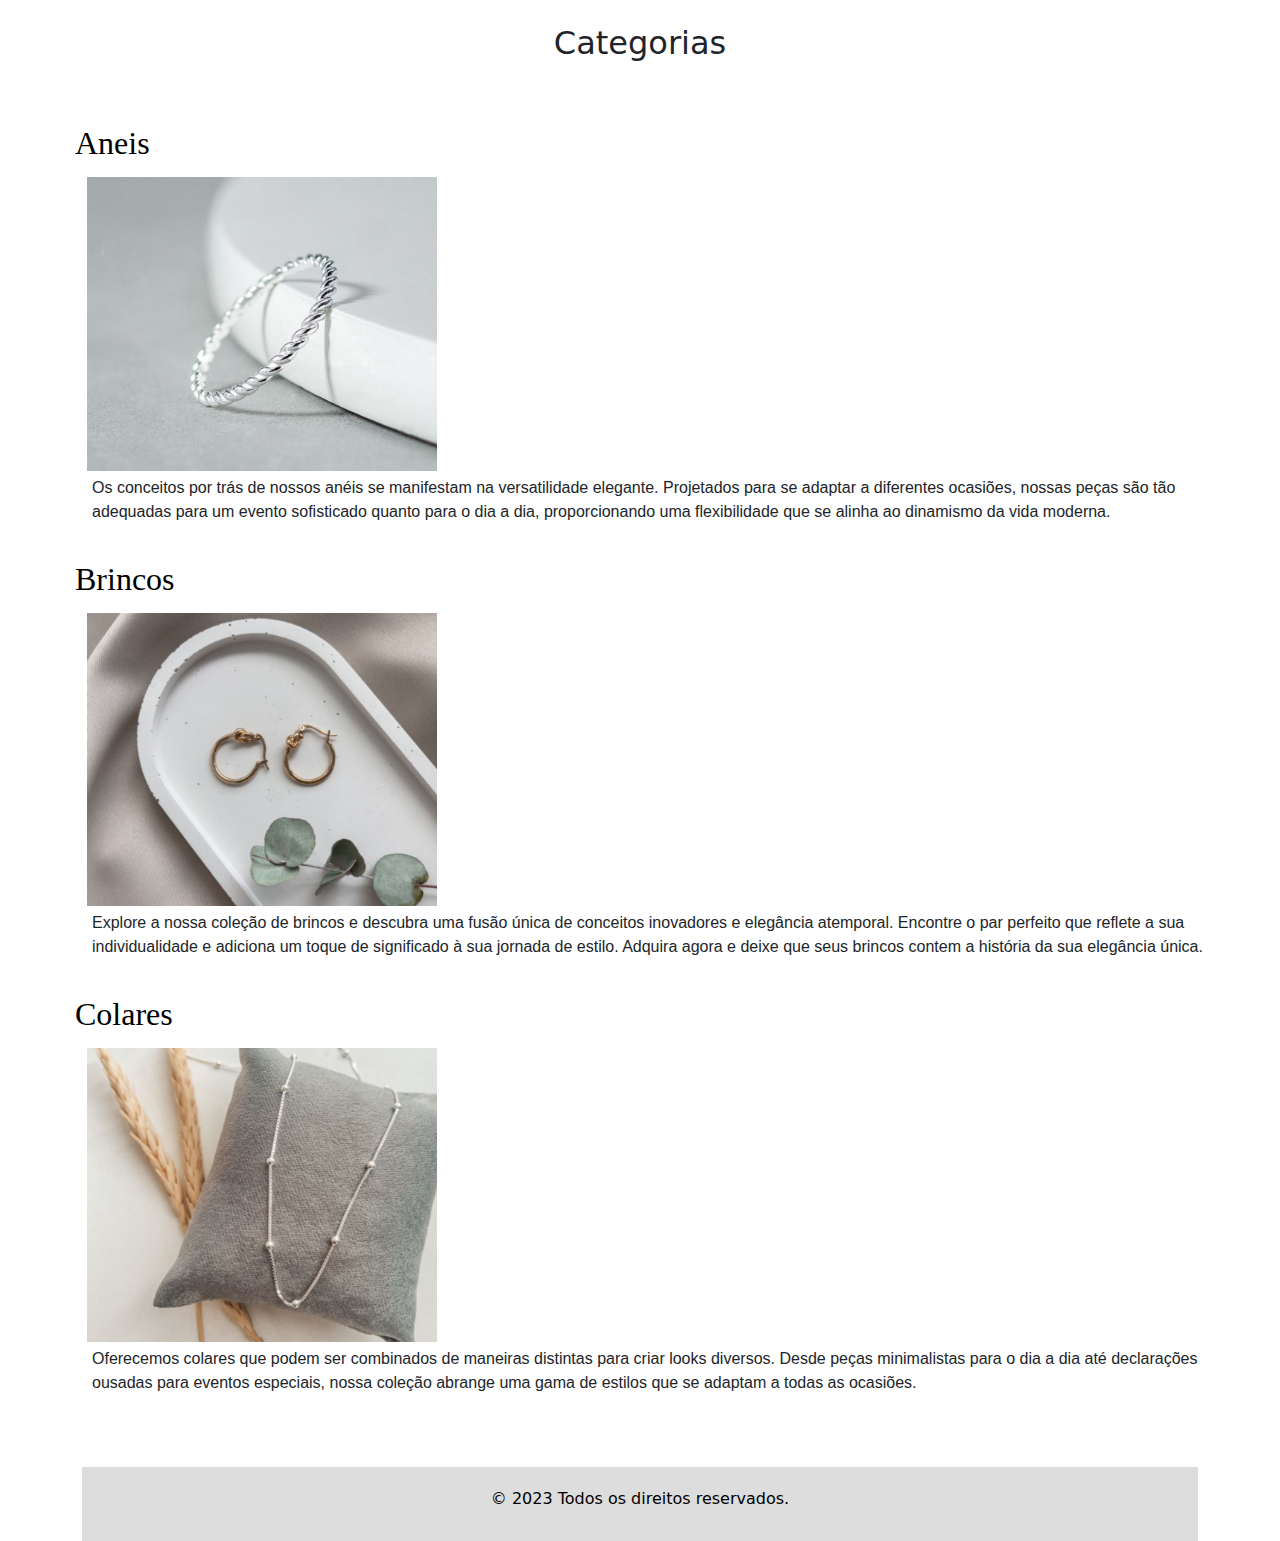
<file: categorias.html>
<!DOCTYPE html>
<html lang="pt-br">
    <head>
        <meta charset="UTF-8">
        <meta name="viewport" content="width=device-width, initial-scale=1, shrink-to-fit=no">
        <title>Categorias</title>
        <link href="https://cdn.jsdelivr.net/npm/bootstrap@5.3.0/dist/css/bootstrap.min.css" rel="stylesheet">
        <style>
        /* Estilo para centralizar o título */
        .center-title {
            text-align: center;
        }

        /* Estilo para a página de ofertas */
        .offer-page {
            margin-top: 20px;
        }

        /* Estilo para os itens de oferta */
        .offer-item {
            padding: 5px;
            font-family: Georgia, 'Times New Roman', Times, serif;
        }

        .col-md-4 p {
            font-family:'Segoe UI', Tahoma, Geneva, Verdana, sans-serif;
            padding: 5px;
            width: 1150px;
        }

        /* Estilo para a caixa de seleção de ordenação */
        .sort-select {
            margin-bottom: 20px;
            width: 10px;
        }
        </style>
    </head>
<body>

<div class="container mt-4 center-title">
    <h2>Categorias</h2>
</div>
<br>
        
<div class="container offer-page">
    <div class="form-group sort-select">
    </div>
    <div class="row">
        <style>
            a[target="_blank"] {
                color: black; /* Cor do texto para links que abrem em uma nova janela ou guia (pode ser qualquer cor desejada) */
                font-family: Georgia, 'Times New Roman', Times, serif;
                font-size: xx-large;
                padding: 5px;
                text-decoration: none;
            }
        </style>
        <a href="ofertas.html" target="_blank">Aneis</a>
        <br>
        <div class="col-md-4">
            <div class="offer-item">
                <img src="images/anel.png" style="width: 350px;">
                <p>Os conceitos por trás de nossos anéis se manifestam na versatilidade elegante. Projetados para se adaptar a diferentes ocasiões, nossas peças são tão adequadas para um evento sofisticado quanto para o dia a dia, proporcionando uma flexibilidade que se alinha ao dinamismo da vida moderna.</p>
            </div>
        </div>
    </div>
    <div class="row">
        <style>
            a[target="_blank"] {
                color: black; /* Cor do texto para links que abrem em uma nova janela ou guia (pode ser qualquer cor desejada) */
                font-family: Georgia, 'Times New Roman', Times, serif;
                font-size: xx-large;
                padding: 5px;
                text-decoration: none;
                
            }
        </style>
        <a href="ofertas.html" target="_blank">Brincos</a>
        <br>
        <div class="col-md-4">
            <div class="offer-item">
                <img src="images/brinco.png" style="width: 350px;">
                <p>Explore a nossa coleção de brincos e descubra uma fusão única de conceitos inovadores e elegância atemporal. Encontre o par perfeito que reflete a sua individualidade e adiciona um toque de significado à sua jornada de estilo. Adquira agora e deixe que seus brincos contem a história da sua elegância única.</p>
            </div>
        </div>
    </div>
    <div class="row">
        <style>
            a[target="_blank"] {
                color: black; /* Cor do texto para links que abrem em uma nova janela ou guia (pode ser qualquer cor desejada) */
                font-family: Georgia, 'Times New Roman', Times, serif;
                font-size: xx-large;
                padding: 5px;
                text-decoration: none;
            }
        </style>
        <a href="ofertas.html" target="_blank">Colares</a>
        <br>
        <div class="col-md-4">
            <div class="offer-item">
                <img src="images/colar.png" style="width: 350px;">
                <p>Oferecemos colares que podem ser combinados de maneiras distintas para criar looks diversos. Desde peças minimalistas para o dia a dia até declarações ousadas para eventos especiais, nossa coleção abrange uma gama de estilos que se adaptam a todas as ocasiões.</p>
            </div>
        </div>
    </div>
    <br>

    <footer>
        <style>
          footer {
            margin-top: 20px;
            padding: 20px;
            background-color: #ddd; /* Cor de fundo do rodapé */
            text-align: center;
            border-top: 2px solid #ffffff; /* Borda superior do rodapé */
          }
    
          footer p {
            margin-bottom: 10px;
            color: #000000; /* Cor do texto do rodapé */
          }
        </style>
        <div class="container">
            <p>&copy; 2023 Todos os direitos reservados.</p>
        </div>
    </footer>
    <script src="https://cdn.jsdelivr.net/npm/bootstrap@5.3.0/dist/js/bootstrap.bundle.min.js"></script>
    
</body>
</html>
</file>
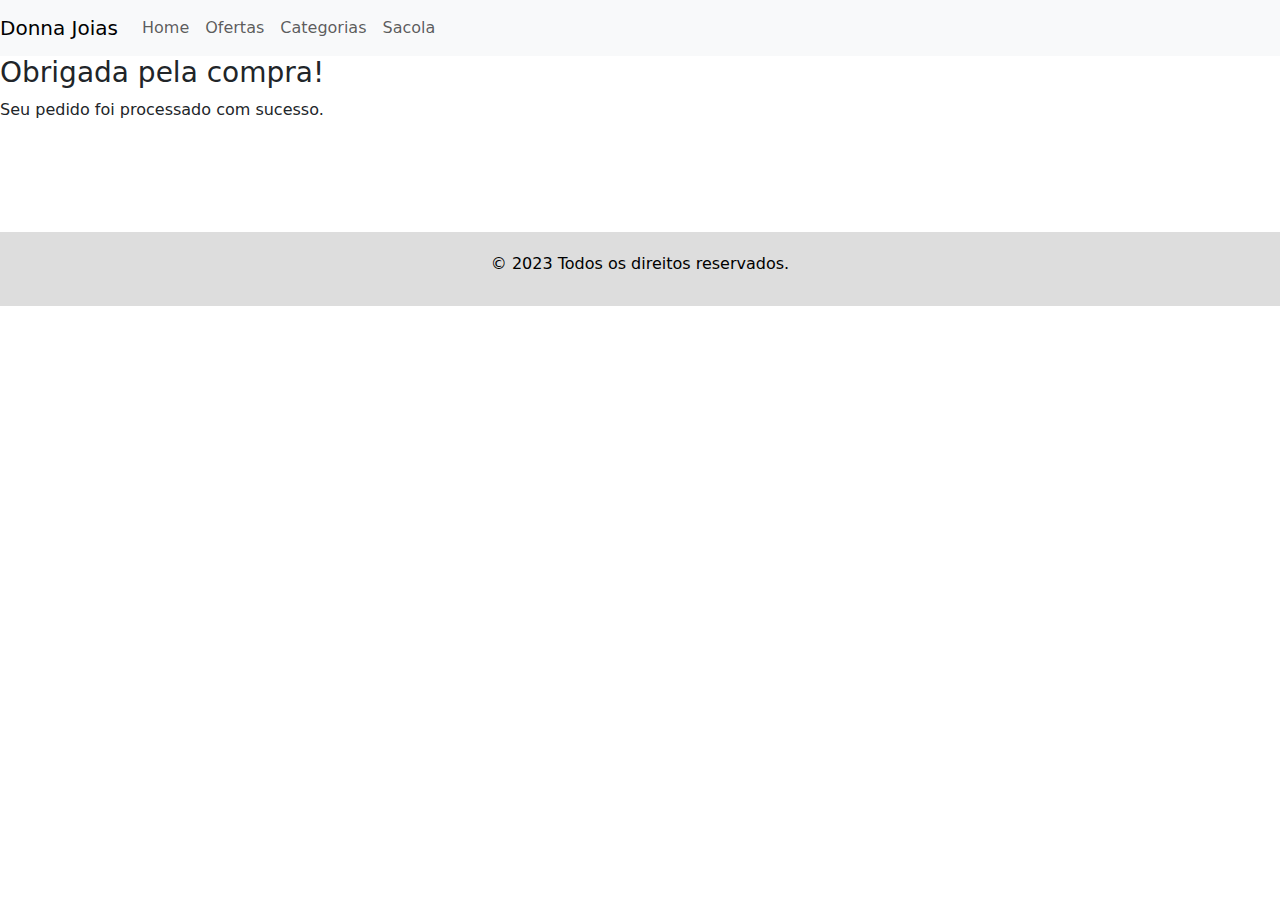
<file: fim.html>
<!DOCTYPE html>
<html lang="pt-br">
    <head>
        <meta charset="UTF-8">
        <meta name="viewport" content="width=device-width, initial-scale=1, shrink-to-fit=no">
        <title>Página de Pagamento</title>
        <link href="https://cdn.jsdelivr.net/npm/bootstrap@5.3.0/dist/css/bootstrap.min.css" rel="stylesheet">
        <style>
        /* Estilo para centralizar o título */
        .center-title {
            text-align: center;
        }
    </style>
    </head>
<body>
    <!--Navbar-->
    <nav class="navbar navbar-expand-lg navbar-light bg-light">
        <a class="navbar-brand" href="#">Donna Joias</a>
        <button class="navbar-toggler" type="button" data-toggle="collapse" data-target="#navbarNav" aria-controls="navbarNav" aria-expanded="false" aria-label="Toggle navigation">
            <span class="navbar-toggler-icon"></span>
        </button>
        <div class="collapse navbar-collapse" id="navbarNav">
            <ul class="navbar-nav ml-auto">
                <li class="nav-item active">
                    <a class="nav-link" href="index.html">Home <span class="sr-only"></span></a>
                </li>
                <li class="nav-item">
                    <a class="nav-link" href="ofertas.html">Ofertas</a>
                </li>
                <li class="nav-item">
                    <a class="nav-link" href="categorias.html">Categorias</a>
                </li>
                <li class="nav-item">
                <a class="nav-link" href="sacola.html">Sacola</a>
            </li>
            </ul>
        </div>
    </nav>
    <div id="agradecimento">
        <h3>Obrigada pela compra!</h3>
        <p>Seu pedido foi processado com sucesso.</p>
    </div>
    <br>
    <br>
    <br>
    <footer>
        <style>
        footer {
            margin-top: 20px;
            padding: 20px;
            background-color: #ddd; /* Cor de fundo do rodapé */
            text-align: center;
            border-top: 2px solid #ffffff; /* Borda superior do rodapé */
        }

        footer p {
            margin-bottom: 10px;
            color: #000000; /* Cor do texto do rodapé */
        }
        </style>
        <div class="container">
            <p>&copy; 2023 Todos os direitos reservados.</p>
        </div>
    </footer>
    
    <script src="https://code.jquery.com/jquery-3.3.1.slim.min.js" integrity="sha384-q8i/X+965DzO0rT7abK41JStQIAqVgRVzpbzo5smXKp4YfRvH+8abtTE1Pi6jizo" crossorigin="anonymous"></script>
    <script src="https://cdnjs.cloudflare.com/ajax/libs/popper.js/1.14.3/umd/popper.min.js" integrity="sha384-ZMP7rVo3mIykV+2+9J3UJ46jBk0WLaUAdn689aCwoqbBJiSnjAK/l8WvCWPIPm49" crossorigin="anonymous"></script>
    <script src="https://stackpath.bootstrapcdn.com/bootstrap/4.1.3/js/bootstrap.min.js" integrity="sha384-ChfqqxuZUCnJSK3+MXmPNIyE6ZbWh2IMqE241rYiqJxyMiZ6OW/JmZQ5stwEULTy" crossorigin="anonymous"></script>
</body>
</html>
</file>
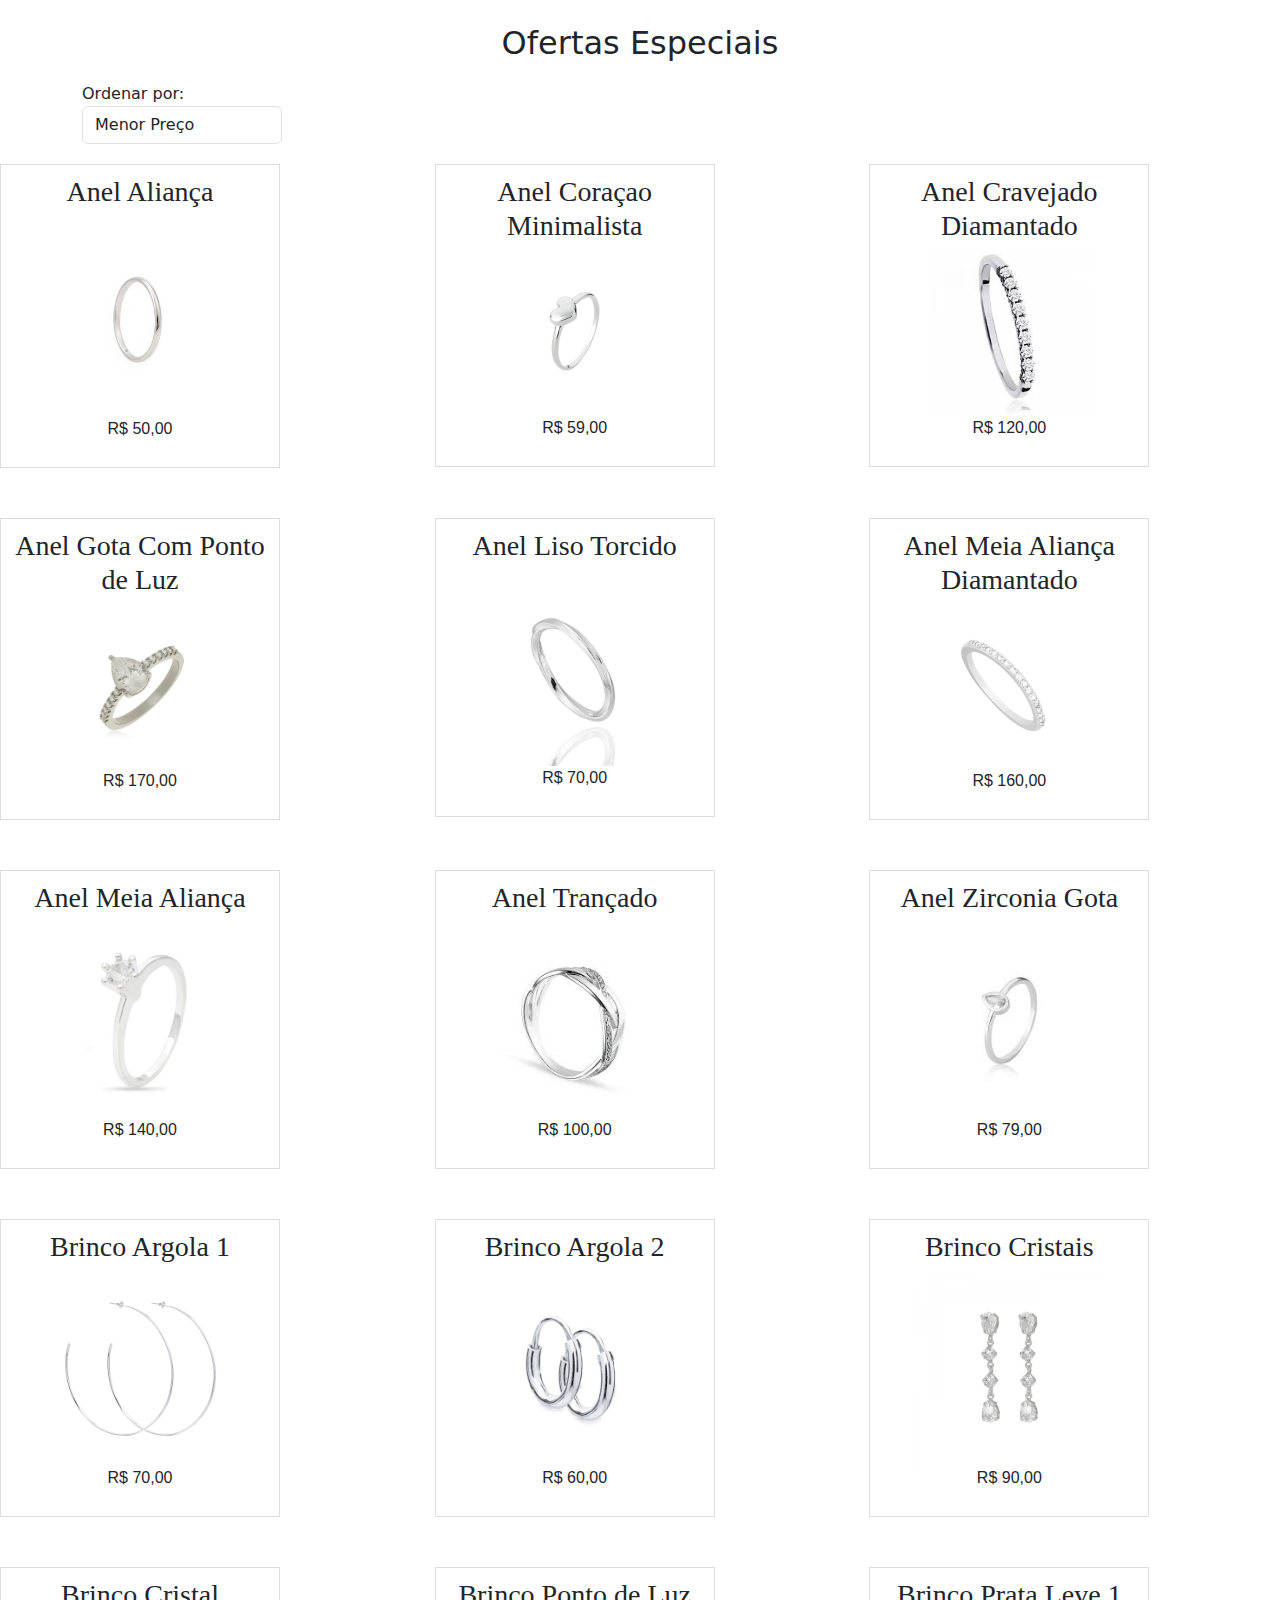
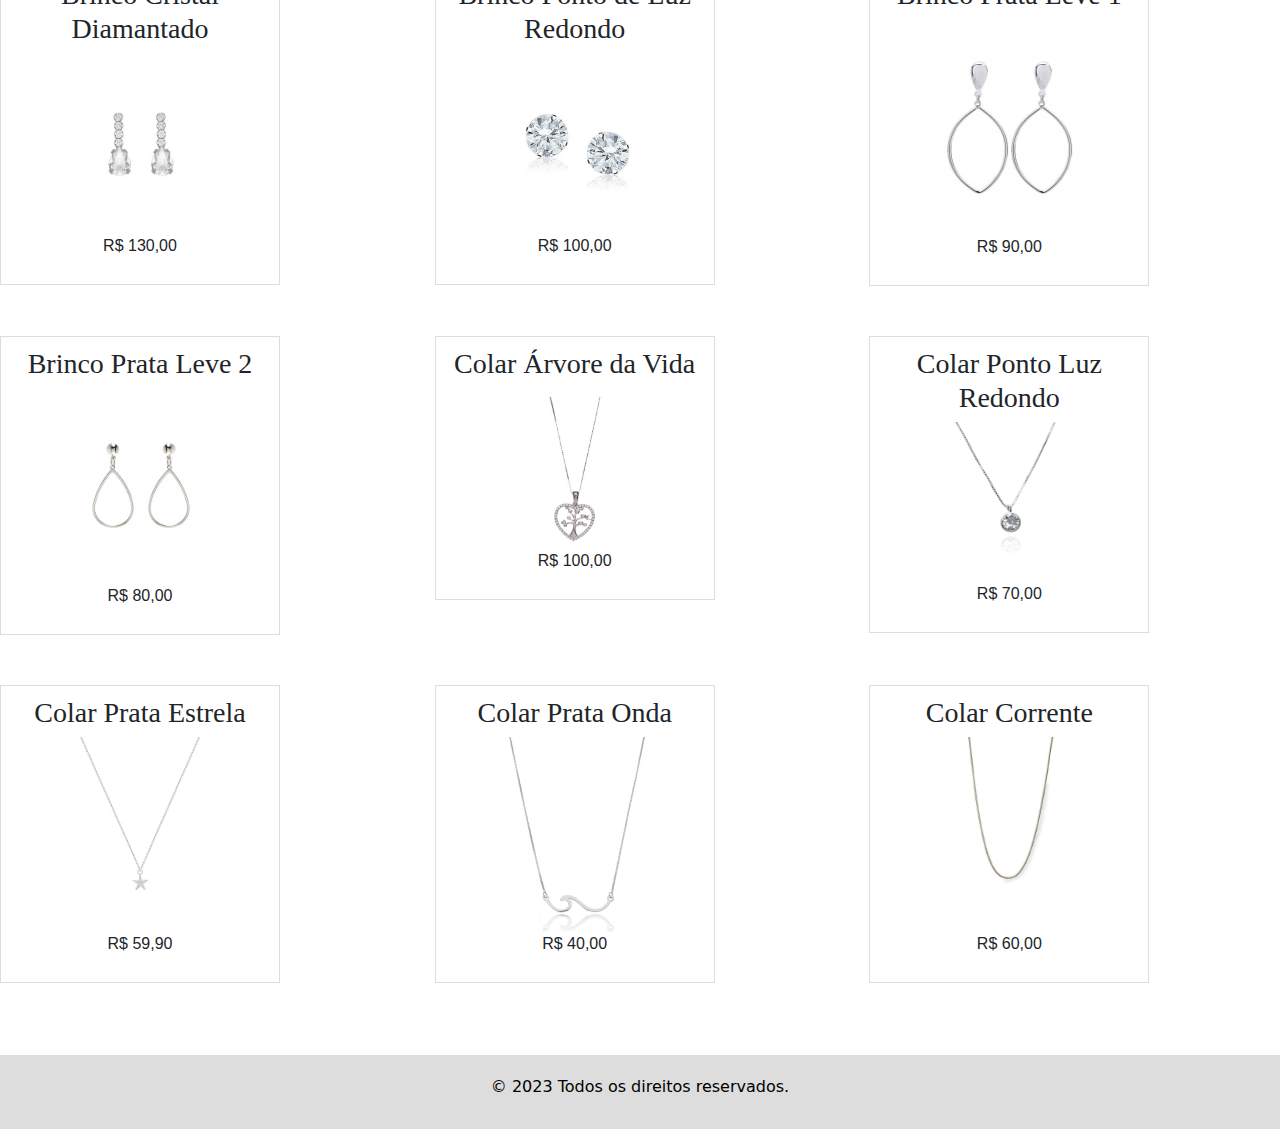
<file: ofertas.html>
<!DOCTYPE html>
<html lang="pt-br">
    <head>
        <meta charset="UTF-8">
        <meta name="viewport" content="width=device-width, initial-scale=1, shrink-to-fit=no">
        <title>Ofertas</title>
        <link href="https://cdn.jsdelivr.net/npm/bootstrap@5.3.0/dist/css/bootstrap.min.css" rel="stylesheet">
        <style>
        /* Estilo para centralizar o título */
        .center-title {
            text-align: center;
        }

        /* Estilo para a página de ofertas */
        .offer-page {
            margin-top: 20px;
        }

        /* Estilo para os itens de oferta */
        .offer-item {
            border: 1px solid #ddd;
            padding: 10px;
            margin-bottom: 50px;
            width: 280px;
            text-align: center;
            font-family: Georgia, 'Times New Roman', Times, serif;
        }

        .offer-item p {
            font-family:'Segoe UI', Tahoma, Geneva, Verdana, sans-serif;
        }

        /* Estilo para a caixa de seleção de ordenação */
        .sort-select {
            margin-bottom: 20px;
            width: 200px;
        }
        </style>
    </head>
<body>

<div class="container mt-4 center-title">
    <h2>Ofertas Especiais</h2>
</div>

<div class="container offer-page">
    <!-- Caixa de seleção para ordenar os itens -->
    <div class="form-group sort-select">
        <label for="sort">Ordenar por:</label>
        <select class="form-control" id="sort">
            <option value="menorpreco">Menor Preço</option>
            <option value="maiorpreco">Maior Preço</option>
        </select>
    </div>
    <script>
        function sortProducts() {
            var sortOption = document.getElementById("sort").value;
            var productContainer = document.getElementById("productContainer");
            var items = productContainer.getElementsByClassName("offer-item");
    
            for (var i = 0; i < items.length; i++) {
                var price = parseFloat(items[i].getAttribute("data-price"));
    
                if ((sortOption === "menorpreco" && price >= 100) || (sortOption === "maiorpreco" && price < 100)) {
                    items[i].style.display = "none";
                } else {
                    items[i].style.display = "block";
                }
            }
        }
    </script>
</div>
<head>
    <title> Aneis </title>
<!-- Itens de oferta -->
    <div class="row">
        <div class="col-md-4">
            <div class="offer-item">
                <div class="menorpreco">
                    <h3>Anel Aliança</h3>
                    <img src="images/aneis/anel-alianca.jfif" style="width: 200px;">
                    <p>R$ 50,00</p>
                </div>
            </div>
        </div>
        <div class="col-md-4">
            <div class="offer-item">
                <div class="menorpreco"></div>
                <h3>Anel Coraçao Minimalista</h3>
                <img src="images/aneis/anel-coracao-minimalista.png" style="width: 165px;">
                <p>R$ 59,00</p>
            </div>
        </div>
        <div class="col-md-4">
            <div class="offer-item">
                <div class="menorpreco"></div>
                <h3>Anel Cravejado Diamantado</h3>
                <img src="images/aneis/anel-cravejado-diamantado.png" style="width: 165px;">
                <p>R$ 120,00</p>
            </div>
        </div>
        <br>
        <div class="col-md-4">
            <div class="offer-item">
                <h3>Anel Gota Com Ponto de Luz</h3>
                <img src="images/aneis/anel-gota-ponto-de-luz.png" style="width: 165px;">
                <p>R$ 170,00</p>
            </div>
        </div>
        <div class="col-md-4">
            <div class="offer-item">
                <h3>Anel Liso Torcido</h3>
                <img src="images/aneis/anel-liso-torcido.jpeg" style="width: 195px;">
                <p>R$ 70,00</p>
            </div>
        </div>
        <div class="col-md-4">
            <div class="offer-item">
                <h3>Anel Meia Aliança Diamantado</h3>
                <img src="images/aneis/anel-meia-alianca-diamantado.jpg" style="width: 165px;">
                <p>R$ 160,00</p>
            </div>
        </div>
        <div class="col-md-4">
            <div class="offer-item">
                <h3>Anel Meia Aliança</h3>
                <img src="images/aneis/anel-meia-alianca.png" style="width: 195px;">
                <p>R$ 140,00</p>
            </div>
        </div>
        <div class="col-md-4">
            <div class="offer-item">
                <h3>Anel Trançado</h3>
                <img src="images/aneis/anel-trancado.png" style="width: 195px;">
                <p>R$ 100,00</p>
            </div>
        </div>
        <div class="col-md-4">
            <div class="offer-item">
                <h3>Anel Zirconia Gota</h3>
                <img src="images/aneis/anel-zirconia-gota.png" style="width: 195px;">
                <p>R$ 79,00</p>
            </div>
        </div>
        <br>
        <br>
        <div class="col-md-4">
            <div class="offer-item">
                <h3>Brinco Argola 1</h3>
                <img src="images/brincos/brinco-argola-grande.jpg" style="width: 195px;">
                <p>R$ 70,00</p>
            </div>
        </div>
        <div class="col-md-4">
            <div class="offer-item">
                <h3>Brinco Argola 2</h3>
                <img src="images/brincos/brinco-argola.jpg" style="width: 195px;">
                <p>R$ 60,00</p>
            </div>
        </div>
        <div class="col-md-4">
            <div class="offer-item">
                <h3>Brinco Cristais</h3>
                <img src="images/brincos/brinco-cristais.jpg" style="width: 195px;">
                <p>R$ 90,00</p>
            </div>
        </div>
        <div class="col-md-4">
            <div class="offer-item">
                <h3>Brinco Cristal Diamantado</h3>
                <img src="images/brincos/brinco-cristal-diamantado.jpg" style="width: 180px;">
                <p>R$ 130,00</p>
            </div>
        </div>
        <div class="col-md-4">
            <div class="offer-item">
                <h3>Brinco Ponto de Luz Redondo</h3>
                <img src="images/brincos/brinco-ponto-de-luz-redondo.png" style="width: 180px;">
                <p>R$ 100,00</p>
            </div>
        </div>
        <div class="col-md-4">
            <div class="offer-item">
                <h3>Brinco Prata Leve 1</h3>
                <img src="images/brincos/brinco-prata-leve-pendurado.jpg" style="width: 215px;">
                <p>R$ 90,00</p>
            </div>
        </div>
        <div class="col-md-4">
            <div class="offer-item">
                <h3>Brinco Prata Leve 2</h3>
                <img src="images/brincos/vivian-rebello-acessorios-femiinos-prata-piercing-25-03-21-12.jpg" style="width: 195px;">
                <p>R$ 80,00</p>
            </div>
        </div>
        <br>
        <br>
        <div class="col-md-4">
            <div class="offer-item">
                <h3>Colar Árvore da Vida</h3>
                <img src="images/colares/Colar-arvore-da-vida.jpg" style="width: 160px;">
                <p>R$ 100,00</p>
            </div>
        </div>
        <div class="col-md-4">
            <div class="offer-item">
                <h3>Colar Ponto Luz Redondo</h3>
                <img src="images/colares/Colar-ponto-luz-redondo1.png" style="width: 160px;">
                <p>R$ 70,00</p>
            </div>
        </div>
        <div class="col-md-4">
            <div class="offer-item">
                <h3>Colar Prata Estrela</h3>
                <img src="images/colares/colar-prata-estrela.jpg" style="width: 195px;">
                <p>R$ 59,90</p>
            </div>
        </div>
        <div class="col-md-4">
            <div class="offer-item">
                <h3>Colar Prata Onda</h3>
                <img src="images/colares/colar-prata-onda.png" style="width: 195px;">
                <p>R$ 40,00</p>
            </div>
        </div>
        <div class="col-md-4">
            <div class="offer-item">
                <h3>Colar Corrente</h3>
                <img src="images/colares/corrente.jpg" style="width: 195px;">
                <p>R$ 60,00</p>
            </div>
        </div>
    </div>
</head>

<footer>
    <style>
      footer {
        margin-top: 20px;
        padding: 20px;
        background-color: #ddd; /* Cor de fundo do rodapé */
        text-align: center;
        border-top: 2px solid #ffffff; /* Borda superior do rodapé */
      }

      footer p {
        margin-bottom: 10px;
        color: #000000; /* Cor do texto do rodapé */
      }
    </style>
    <div class="container">
        <p>&copy; 2023 Todos os direitos reservados.</p>
    </div>
  </footer>
  <script src="https://cdn.jsdelivr.net/npm/bootstrap@5.3.0/dist/js/bootstrap.bundle.min.js"></script>

</body>
</html>
</file>
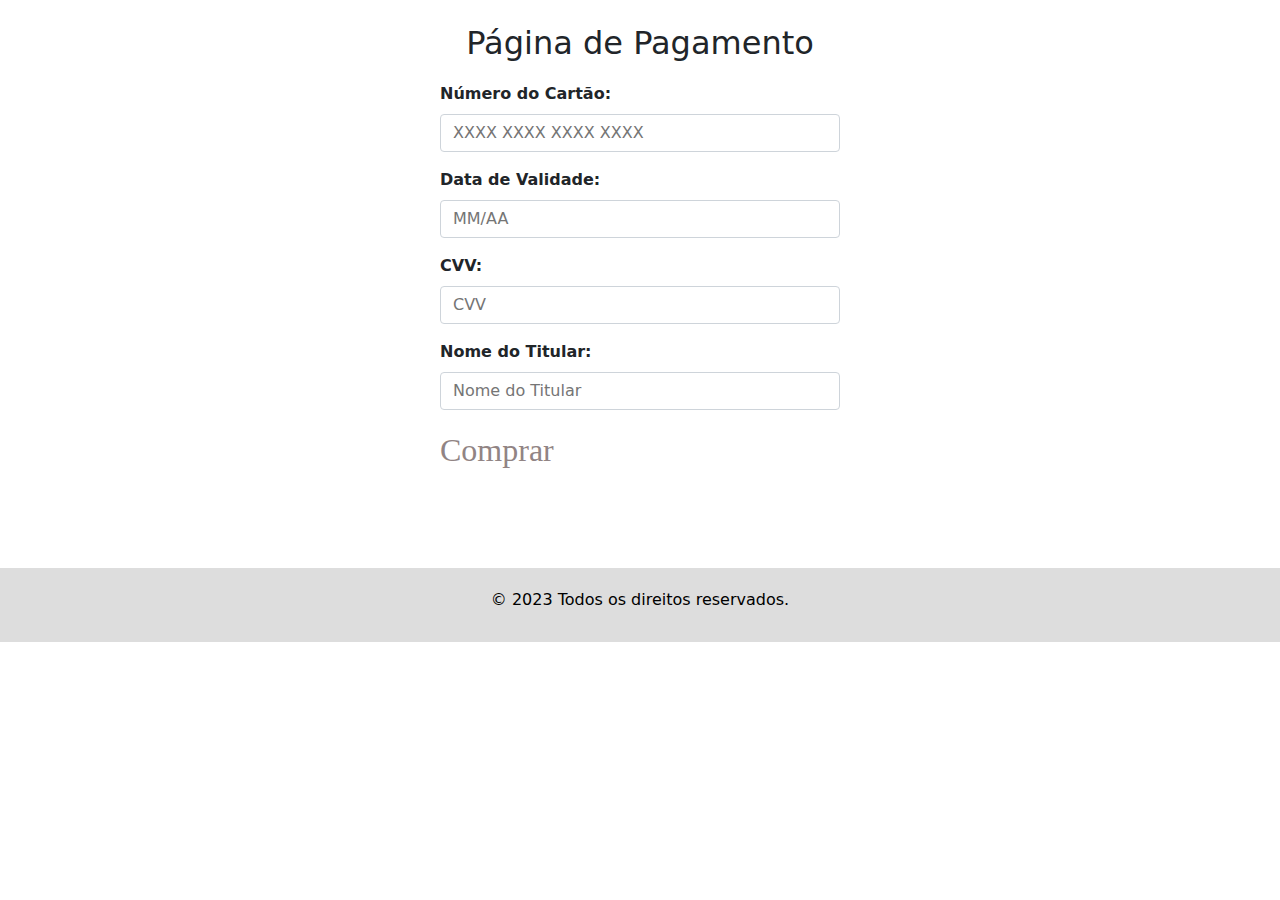
<file: pagamento.html>
<!DOCTYPE html>
<html lang="pt-br">
    <head>
        <meta charset="UTF-8">
        <meta name="viewport" content="width=device-width, initial-scale=1, shrink-to-fit=no">
        <title>Página de Pagamento</title>
        <link href="https://cdn.jsdelivr.net/npm/bootstrap@5.3.0/dist/css/bootstrap.min.css" rel="stylesheet">
        <style>
        /* Estilo para centralizar o título */
        .center-title {
            text-align: center;
        }

        /* Estilo para a página de pagamento */
        .payment-page {
            margin-top: 20px;
        }

        /* Estilo para o formulário de pagamento */
        #paymentForm {
            max-width: 400px;
            margin: 0 auto;
        }

        #paymentForm label {
            margin-bottom: 0.5rem;
            font-weight: bold;
        }

        #paymentForm input {
            width: 100%;
            padding: 0.375rem 0.75rem;
            margin-bottom: 1rem;
            border: 1px solid #ced4da;
            border-radius: 0.25rem;
        }

        /* Estilo para o botão de finalizar compra */
        .checkout-btn {
            background-color: #007bff; /* Cor de fundo do botão */
            color: #fff; /* Cor do texto do botão */
            padding: 10px 15px;
            border: none;
            border-radius: 5px;
            cursor: pointer;
        }
        </style>
    </head>
<body>

<div class="container mt-4 center-title">
    <h2>Página de Pagamento</h2>
</div>

<div class="container payment-page">
    <!-- Formulário de pagamento -->
    <form id="paymentForm">
        <label for="cardNumber">Número do Cartão:</label>
        <input type="text" id="cardNumber" placeholder="XXXX XXXX XXXX XXXX" required>

        <label for="expirationDate">Data de Validade:</label>
        <input type="text" id="expirationDate" placeholder="MM/AA" required>

        <label for="cvv">CVV:</label>
        <input type="text" id="cvv" placeholder="CVV" required>

        <label for="cardHolder">Nome do Titular:</label>
        <input type="text" id="cardHolder" placeholder="Nome do Titular" required>

        <style>
            a[target="_blank"] {
                color: rgb(145, 132, 132); /* Cor do texto para links que abrem em uma nova janela ou guia (pode ser qualquer cor desejada) */
                font-family: Georgia, 'Times New Roman', Times, serif;
                font-size: xx-large;
                text-decoration: none;
            }
            </style>
            <a href="fim.html" target="_blank">Comprar</a>
    </form>
</div>

<br>
<br>
<br>
<footer>
    <style>
    footer {
        margin-top: 20px;
        padding: 20px;
        background-color: #ddd; /* Cor de fundo do rodapé */
        text-align: center;
        border-top: 2px solid #ffffff; /* Borda superior do rodapé */
    }

    footer p {
        margin-bottom: 10px;
        color: #000000; /* Cor do texto do rodapé */
    }
    </style>
<div class="container">
    <p>&copy; 2023 Todos os direitos reservados.</p>
</div>
</footer>

<script src="https://code.jquery.com/jquery-3.3.1.slim.min.js" integrity="sha384-q8i/X+965DzO0rT7abK41JStQIAqVgRVzpbzo5smXKp4YfRvH+8abtTE1Pi6jizo" crossorigin="anonymous"></script>
<script src="https://cdnjs.cloudflare.com/ajax/libs/popper.js/1.14.3/umd/popper.min.js" integrity="sha384-ZMP7rVo3mIykV+2+9J3UJ46jBk0WLaUAdn689aCwoqbBJiSnjAK/l8WvCWPIPm49" crossorigin="anonymous"></script>
<script src="https://stackpath.bootstrapcdn.com/bootstrap/4.1.3/js/bootstrap.min.js" integrity="sha384-ChfqqxuZUCnJSK3+MXmPNIyE6ZbWh2IMqE241rYiqJxyMiZ6OW/JmZQ5stwEULTy" crossorigin="anonymous"></script>
</body>
</html>
</file>
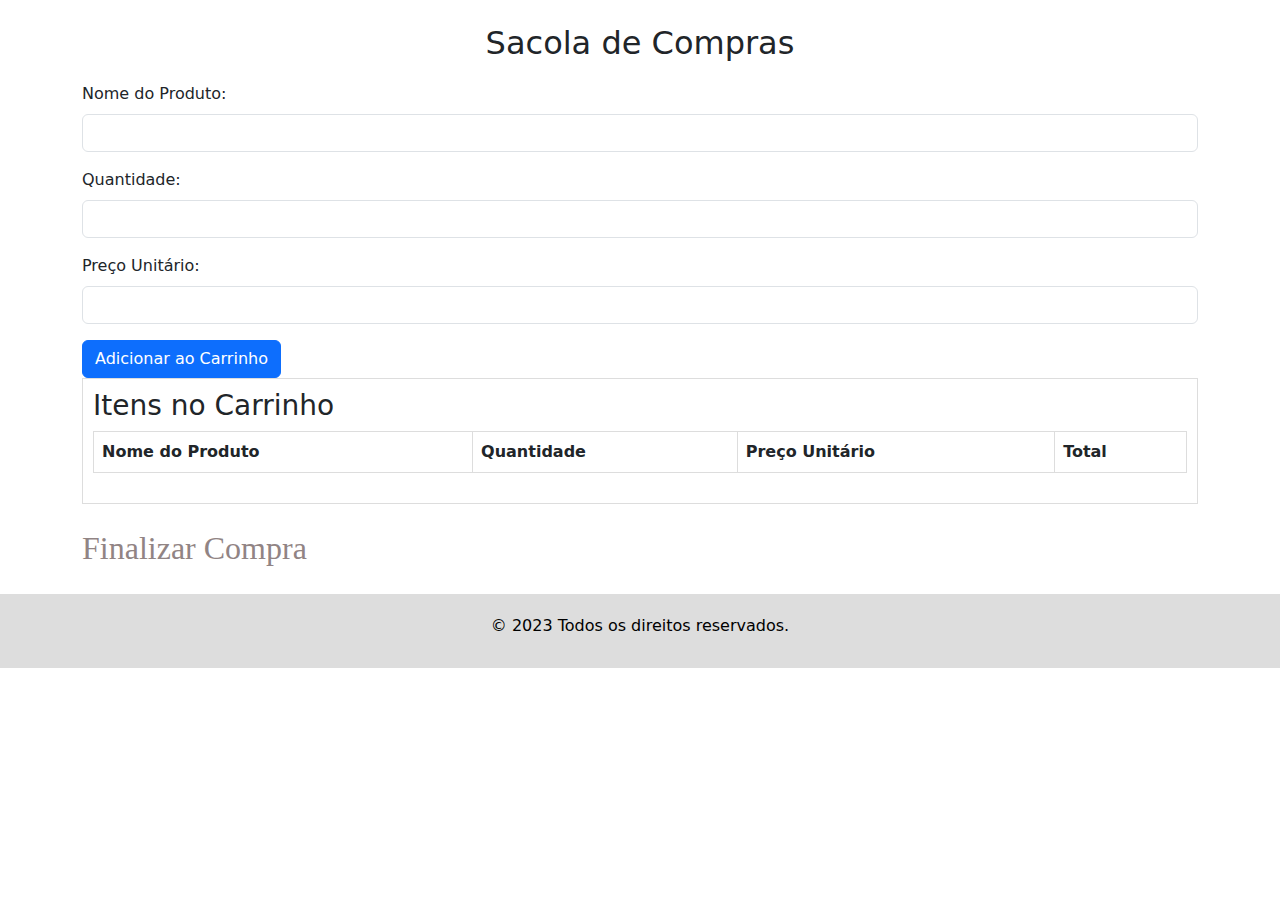
<file: sacola.html>
<!DOCTYPE html>
<html lang="pt-br">
    <head>
        <meta charset="UTF-8">
        <meta name="viewport" content="width=device-width, initial-scale=1, shrink-to-fit=no">
        <title>Carrinho de Compras</title>
        <link href="https://cdn.jsdelivr.net/npm/bootstrap@5.3.0/dist/css/bootstrap.min.css" rel="stylesheet">
        <style>
        /* Estilo para centralizar o título */
        .center-title {
            text-align: center;
        }

        /* Estilo para a página do carrinho */
        .cart-page {
            margin-top: 20px;
        }

        /* Estilo para os itens no carrinho */
        .cart-item {
            border: 1px solid #ddd;
            padding: 10px;
            margin-bottom: 20px;
        }

        /* Estilo para a tabela de itens no carrinho */
        .cart-table {
            width: 100%;
            border-collapse: collapse;
            margin-bottom: 20px;
        }

        .cart-table th, .cart-table td {
            border: 1px solid #ddd;
            padding: 8px;
            text-align: left;
        }

        /* Estilo para o botão de finalizar compra */
        .checkout-btn {
            background-color: #007bff; /* Cor de fundo do botão */
            color: #fff; /* Cor do texto do botão */
            padding: 10px 15px;
            border: none;
            border-radius: 5px;
            cursor: pointer;
        }
    </style>
</head>
<body>
    
<div class="container mt-4 center-title">
    <h2>Sacola de Compras</h2>
</div>

<div class="container cart-page">
    <!-- Formulário para adicionar produtos -->
    <form id="addProductForm">
        <div class="mb-3">
            <label for="productName" class="form-label">Nome do Produto:</label>
            <input type="text" class="form-control" id="productName" required>
        </div>
        <div class="mb-3">
            <label for="productQuantity" class="form-label">Quantidade:</label>
            <input type="number" class="form-control" id="productQuantity" required>
        </div>
        <div class="mb-3">
            <label for="productPrice" class="form-label">Preço Unitário:</label>
            <input type="number" class="form-control" id="productPrice" step="0.01" required>
        </div>
        <button type="submit" class="btn btn-primary">Adicionar ao Carrinho</button>
    </form>

    <!-- Itens no carrinho -->
    <div class="cart-item">
        <h3>Itens no Carrinho</h3>
        <table class="cart-table">
            <thead>
                <tr>
                    <th>Nome do Produto</th>
                    <th>Quantidade</th>
                    <th>Preço Unitário</th>
                    <th>Total</th>
                </tr>
            </thead>
            <tbody id="cartItems">
                <!-- Os itens adicionados dinamicamente aparecerão aqui -->
            </tbody>
        </table>
    </div>

    <!-- Botão de finalizar compra -->
    <style>
    a[target="_blank"] {
        color: rgb(145, 132, 132); /* Cor do texto para links que abrem em uma nova janela ou guia (pode ser qualquer cor desejada) */
        font-family: Georgia, 'Times New Roman', Times, serif;
        font-size: xx-large;
        text-decoration: none;
    }
    </style>
    <a href="pagamento.html" target="_blank">Finalizar Compra</a>
</div>

<footer>
    <style>
      footer {
        margin-top: 20px;
        padding: 20px;
        background-color: #ddd; /* Cor de fundo do rodapé */
        text-align: center;
        border-top: 2px solid #ffffff; /* Borda superior do rodapé */
      }

      footer p {
        margin-bottom: 10px;
        color: #000000; /* Cor do texto do rodapé */
      }
    </style>
    <div class="container">
        <p>&copy; 2023 Todos os direitos reservados.</p>
    </div>
  </footer>

<script src="https://cdn.jsdelivr.net/npm/bootstrap@5.3.0/dist/js/bootstrap.bundle.min.js"></script>
</body>
</html>
</file>
